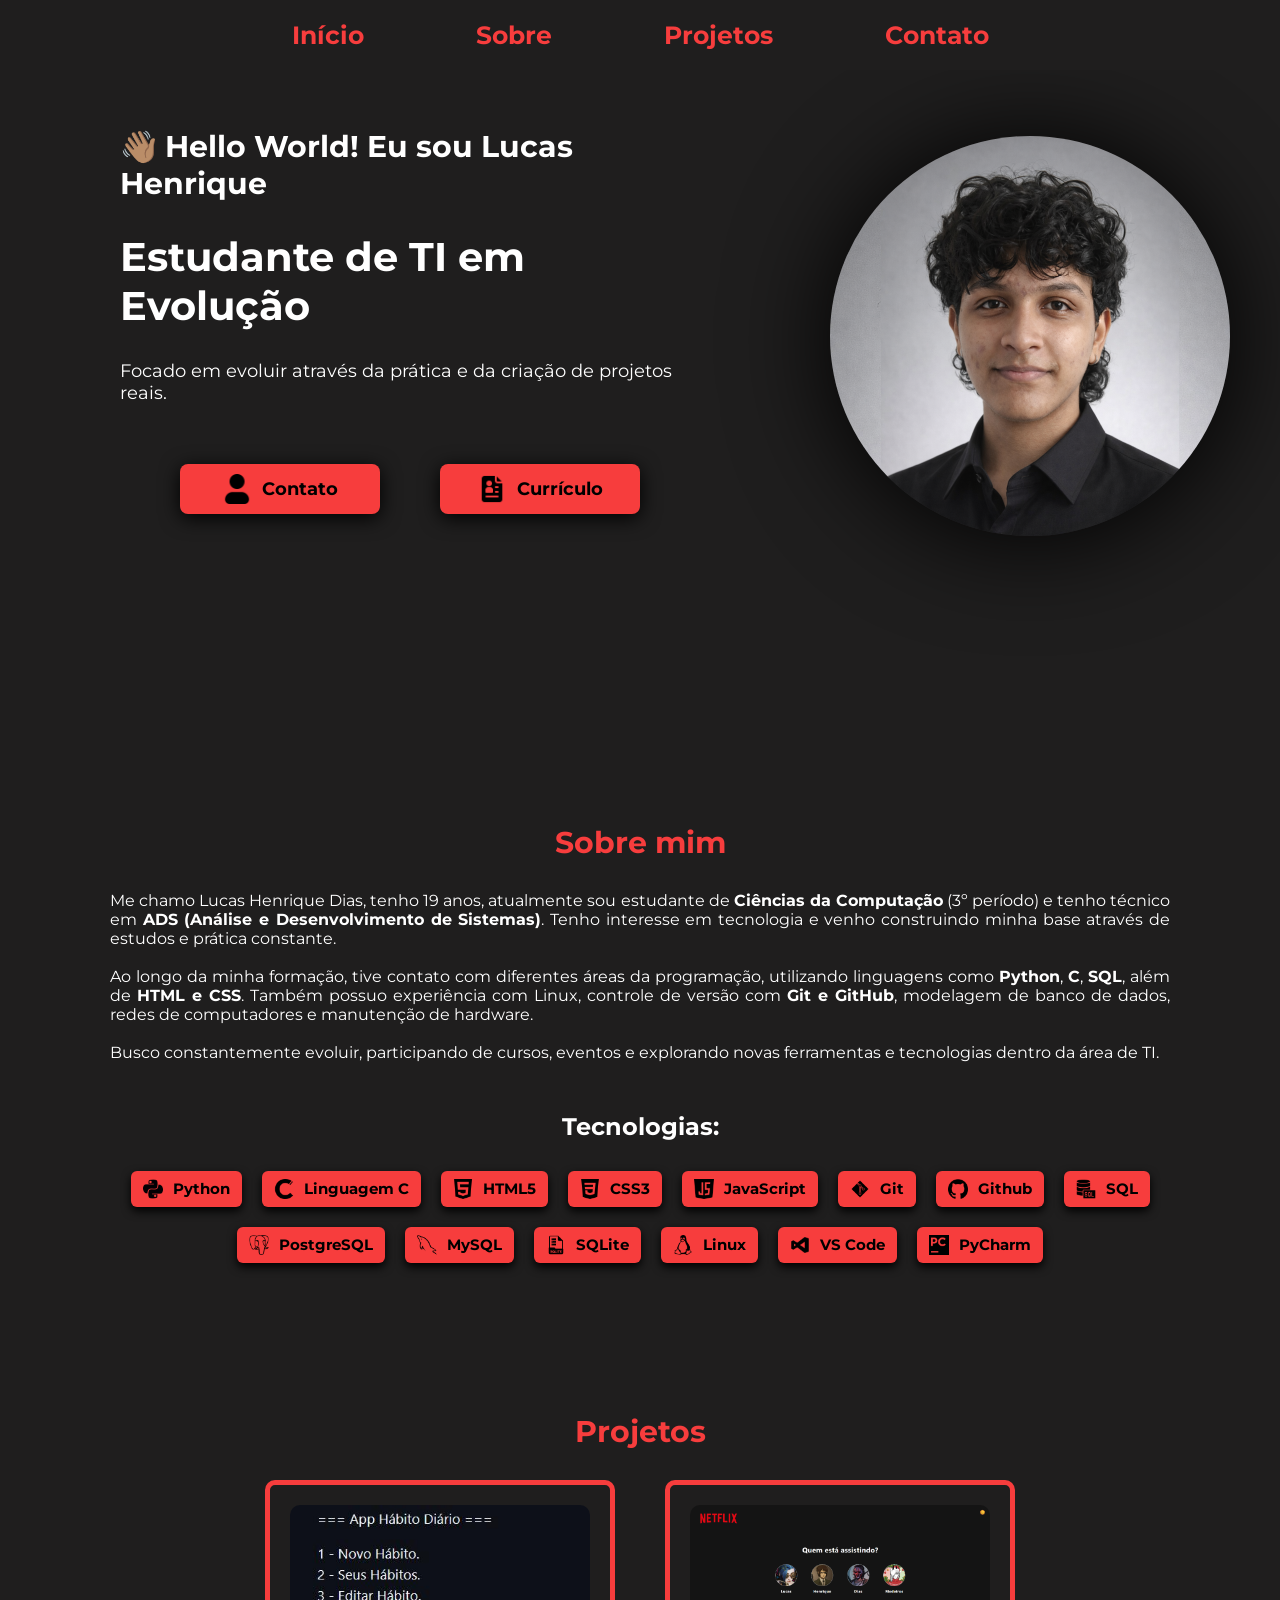
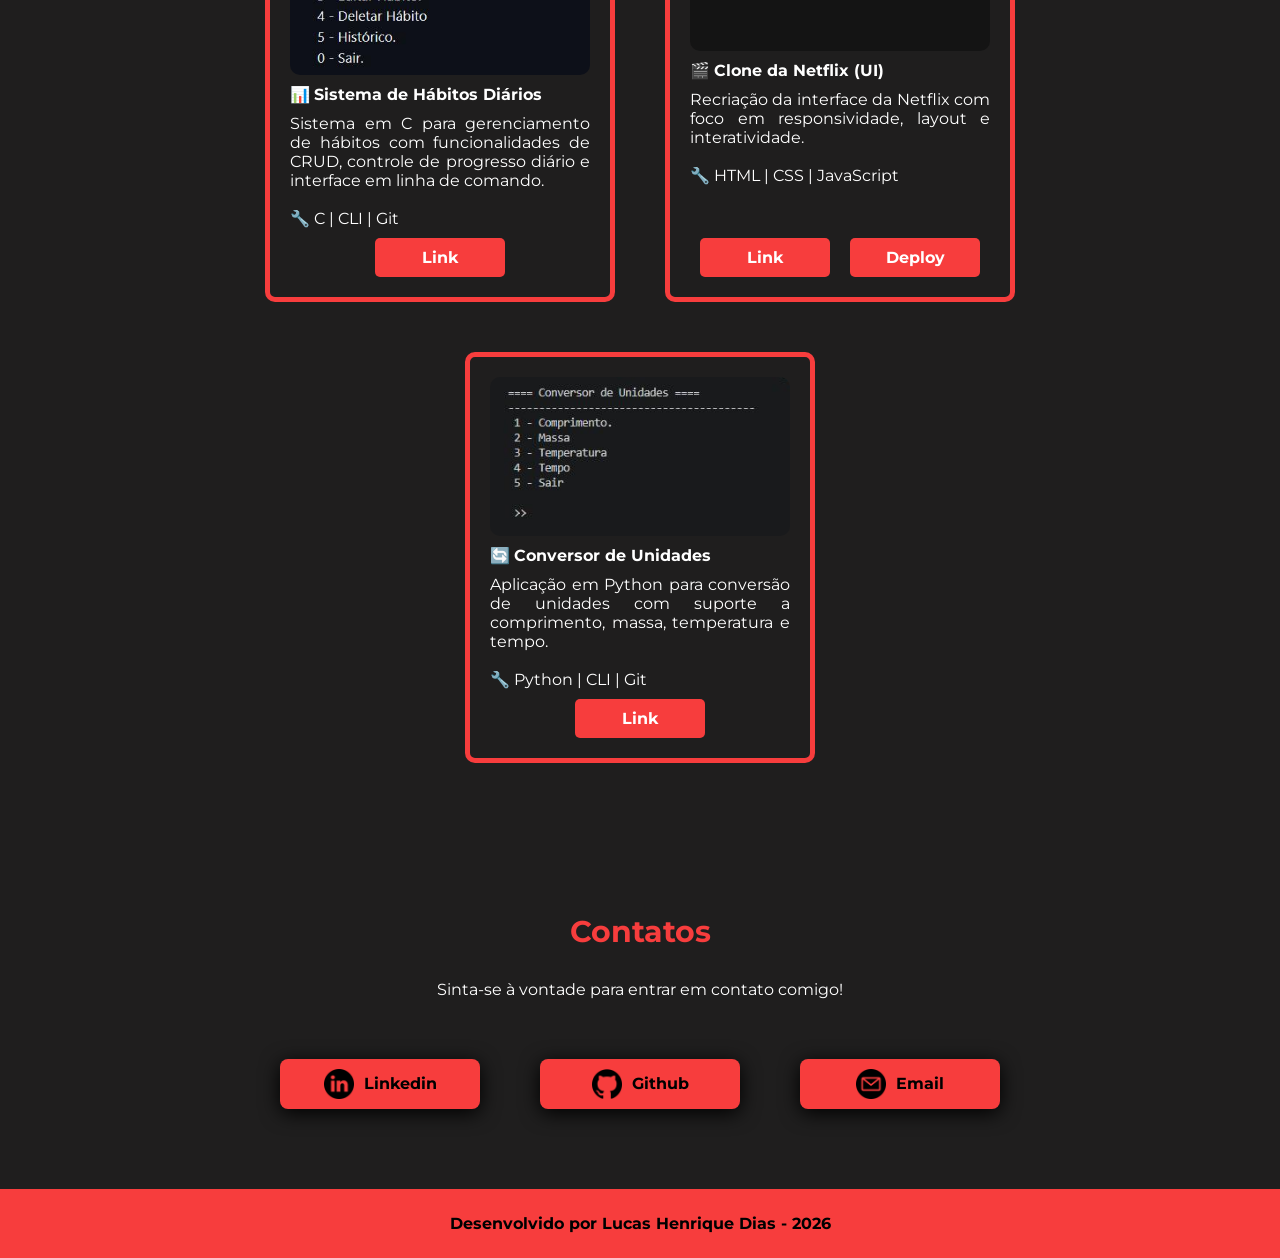
<file: index.html>
<!DOCTYPE html>
<html lang="pt-br">
<head>
    <meta charset="UTF-8">
    <meta name="viewport" content="width=device-width, initial-scale=1.0">
    <title>Meu Portfólio | Lucas Henrique Dias</title>
    <link rel="stylesheet" href="css/base.css">
    <link rel="stylesheet" href="css/layout.css">
    <link rel="stylesheet" href="css/components.css">
    <link rel="stylesheet" href="css/responsive.css">
</head>
<body>
    <header class="nav_bar">
        <button class="menu_toggle">☰</button>

        <ul class="list_nav">
            <li><a class="item_list" href="#initial">Início</a></li>
            <li><a class="item_list" href="#about_me">Sobre</a></li>
            <li><a class="item_list" href="#projects">Projetos</a></li>
            <li><a class="item_list" href="#contato">Contato</a></li>
        </ul>
    </header>

<!----------------------------------------------------------------------->

    <section class="initial_section" id="initial">
        <article>
            <h2>👋🏽 Hello World! Eu sou Lucas Henrique</h2>
            <h1>Estudante de TI em Evolução </h1>
            <p>
                Focado em evoluir através da prática e da criação de projetos reais.
            </p>

            <div class="btns_redes">
                <a href="#contato">
                    <img class="icon" src="imagens/contato.png" alt="icone de uma silhueta 
                    de contato.">
                    <span>Contato<span>
                </a>

                <a target="_blank" href="files/CurrículoLucasHenriqueTecnologia.pdf">
                    <img class="icon" src="imagens/curriculo.png" alt=" icone de um papel 
                    de currículo preto.">
                    <span>Currículo<span>
                </a>
            </div>
        </article>
        
        <img class="img_inicial" src="imagens/foto_perfil.png" alt="imagem de 
        Lucas Henrique, um homem negro com cabelos morenos ondulados olhando 
        para a câmera, veste uma camisa social preta.">
    </section>

<!------------------------------------------------------------------>

    <section class="about_me_section" id="about_me">
        <h2 class="title">Sobre mim</h2>
        
        <article>
            <div>
                <p>
                    Me chamo Lucas Henrique Dias, tenho 19 anos, atualmente sou 
                    estudante de <strong>Ciências da Computação</strong> (3º período) 
                    e tenho técnico em <strong>ADS (Análise e Desenvolvimento de Sistemas)</strong>. 
                    Tenho interesse em tecnologia e venho construindo minha base através 
                    de estudos e prática constante. <br><br>

                    Ao longo da minha formação, tive contato com diferentes áreas da 
                    programação, utilizando linguagens como <strong>Python</strong>, 
                    <strong>C</strong>, <strong>SQL</strong>, além de <strong>HTML e 
                    CSS</strong>. Também possuo experiência com Linux, controle de versão 
                    com <strong>Git e GitHub</strong>, modelagem de banco de dados, redes 
                    de computadores e manutenção de hardware. <br><br>

                    Busco constantemente evoluir, participando de cursos, eventos e 
                    explorando novas ferramentas e tecnologias dentro da área de TI.
                </p>
            </div>
            
            <div class="about_me_technologies">
                <h3>Tecnologias:</h3>
                <ul>
                    <li>
                        <img src="imagens/logotipo-da-linguagem-python.png" alt="icon da linguagem de programação python.">
                        <span>Python</span>
                    </li>
                    <li>
                        <img src="imagens/letra-c.png" alt="icone da linguagem de programação C.">
                        <span>Linguagem C</span>
                    </li>
                    <li>
                        <img src="imagens/html.png" alt="icone da linguagem de marcação HTML.">
                        <span>HTML5</span>
                    </li>
                    <li>
                        <img src="imagens/css-3.png" alt="icone da linguagem de estilização CSS.">
                        <span>CSS3</span>
                    </li>
                    <li>
                        <img src="imagens/script-java.png" alt="icone da linguagem de programação JavaScript.">
                        <span>JavaScript</span>
                    </li>
                    <li>
                        <img src="imagens/git.png" alt="icone do Git.">
                        <span>Git</span>
                    </li>
                    <li>
                        <img src="imagens/github.png" alt="icone do site de versionamento Github.">
                        <span>Github</span>
                    </li>
                    <li>
                        <img src="imagens/servidor-sql.png" alt="icone de SQL.">
                        <span>SQL</span>
                    </li>
                    <li>
                        <img src="imagens/postgre.png" alt="icon do SGBD PostgreSQL, com a foto de um elefante.">
                        <span>PostgreSQL</span>
                    </li>
                    <li>
                        <img src="imagens/mysql.png" alt="icon do SGBD MySQL, com a foto de um golfinho.">
                        <span>MySQL</span>
                    </li>
                    <li>
                        <img src="imagens/sqlite.png" alt="icon de uma pasta escrito SQLite.">
                        <span>SQLite</span>
                    </li>
                    <li>
                        <img src="imagens/plataforma-linux.png" alt="icone da plataforma Linux.">
                        <span>Linux</span>
                    </li>
                    <li>
                        <img src="imagens/vs-code.png" alt="icon preto do VS Code.">
                        <span>VS Code</span>
                    </li>
                    <li>
                        <img src="imagens/pycharm.png" alt="icon de um quadrado preto com as iniciais PC.">
                        <span>PyCharm</span>
                    </li>
                </ul>
            </div>
        </article>
    </section>

<!------------------------------------------------------------------>

    <section class="projects_section" id="projects">
        <h2 class="title">Projetos</h2>

        <article>
            <div class="content_project">
                <img src="imagens/img_projt_habito_diario.jpg" alt="Foto com tela inicial de 
                um sistema de gerenciamento de hábitos.">
                <span>📊 <strong>Sistema de Hábitos Diários</strong></span>
                <p>
                    Sistema em C para gerenciamento de hábitos com funcionalidades de CRUD, 
                    controle de progresso diário e interface em linha de comando. <br><br>
                    
                    🔧 C | CLI | Git
                </p>

                <div class="btns_repository">
                    <a target="_blank" href="https://github.com/lucas-henriquedias/ProjetoHabitoDiario">
                        <span>Link</span>
                    </a>
                </div>
            </div>

            <div class="content_project">
                <img src="imagens/img_projt_clone_netflix.png" alt="Foto com tela inicial de 
                um sistema de gerenciamento de hábitos.">
                <span>🎬 <strong>Clone da Netflix (UI)</strong></span>
                <p>
                    Recriação da interface da Netflix com foco em responsividade, layout e 
                    interatividade. <br><br>
                    
                    🔧 HTML | CSS | JavaScript
                </p>

                <div class="btns_repository">
                    <a target="_blank" href="https://github.com/lucas-henriquedias/netflix-interface-practice">
                        <span>Link</span>
                    </a>

                    <a target="_blank" href="https://lucas-henriquedias.github.io/netflix-interface-practice/">
                        <span>Deploy</span>
                    </a>
                </div>
            </div>

            <div class="content_project">
                <img src="imagens/img_projt_conversor.jpg" alt="Foto com tela inicial de 
                um sistema de Conversor de Unidades.">
                <span>🔄 <strong>Conversor de Unidades</strong></span>
                <p>
                    Aplicação em Python para conversão de unidades com suporte a comprimento, 
                    massa, temperatura e tempo. <br><br>
                    
                    🔧 Python | CLI | Git
                </p>

                <div class="btns_repository">
                    <a target="_blank" href="https://github.com/lucas-henriquedias/Conversor_de_Unidades">
                        <span>Link</span>
                    </a>
                </div>
            </div>
        </article>
    </section>

<!------------------------------------------------------------>

    <section class="contato_section" id="contato">
        <h2 class="title">Contatos</h2>

        <article>
            <p>
                Sinta-se à vontade para entrar em contato comigo!
            </p>

            <div class="btns_redes">
                <a target="_blank" href="https://www.linkedin.com/in/lucas-henrique-dias-345666346/">
                    <img class="icon" src="imagens/linkedin.png" alt="icone do Linkedin, preto redondo 
                    com as iniciais in.">
                    <span>Linkedin<span>
                </a>

                <a target="_blank" href="https://github.com/lucas-henriquedias">
                    <img class="icon" src="imagens/github.png" alt="icone do Linkedin, preto redondo 
                    com as iniciais in.">
                    <span>Github<span>
                </a>

                <a target="_blank" href="mailto:lucasfaculdade2025@gmail.com?subject=Contato através do portfólio.&body=Olá Lucas, vi seu portfólio e gostaria de falar com você.">
                    <img class="icon" src="imagens/o-email.png" alt="icone de uma carta preta.">
                    <span>Email</span>
                </a>
            </div>
        </article>
    </section>

    <footer>
        <p>
            Desenvolvido por Lucas Henrique Dias - 2026
        </p>
    </footer>

    <div class="overlay"></div>

    <script src="js/script.js"></script>
</body>
</html>
</file>
<file: css/base.css>
@import url('https://fonts.googleapis.com/css2?family=Montserrat:ital,wght@0,100..900;1,100..900&display=swap');

:root { /* definindo algumas cores do site. */
    --first_color: rgb(31, 30, 30);
    --second_color: rgb(247, 61, 61);
    --color_letters: white;
    --color_letters_second: black;
}

* {
    margin: 0;
    padding: 0;
    box-sizing: border-box;
    font-family: Montserrat;
}

html {
    scroll-behavior: smooth;
}

body {
    color: var(--color_letters);
    height: 100vh;
    background-color: var(--first_color);
}

header {
    background-color: var(--first_color);
}

section {
    scroll-margin-top: 150px;
}

h1 {
    font-size: clamp(35px, 5vw, 40px);
}

h2 {
    font-size: clamp(25px, 3vw, 30px);
}

h3 {
    font-size: clamp(20px, 3.5vw, 24px);
}
</file>
<file: css/layout.css>
/*=============== Nav bar ===============*/

.nav_bar {  /* conteiner da nav bar, o header */
    width: 100%;
    position: fixed;
    top: 0;
}

.nav_bar.scrolled {
    box-shadow: 0 4px 20px rgba(0, 0, 0, 0.4);
}

.list_nav {     /* lista não ordenada da nav bar */
    list-style: none;
    padding: 20px;

    display: flex;
    justify-content: center;
    align-items: center;
    gap: 7rem;
}

/*========== Initial Section ==============*/

.initial_section {     /* container das informações iniciais. */
    margin: 10% 20px;
    margin-bottom: 280px;

    text-align: justify;
    font-size: 18px;

    display: flex;
    justify-content: center;
    align-items: center;
}

.initial_section article {  /* conteiner dos itens/divs da sessão */
    padding: 0 100px;
    max-width: 900px;
    text-align: left;

    display: flex;
    flex-direction: column;
    gap: 30px;
}

/*========== About Me Section =============*/

.about_me_section {     /*conteiner da sessão 'sobre mim'.*/
    text-align: center;
    margin: 150px auto;
    max-width: 1100px;
    padding: 0 20px;
}

.about_me_section article {  /*conteiner dos conteúdos de dentro desta.*/
    display: flex;
    flex-direction: column;
    gap: 50px;
}

/*========== Projects Section =============*/

.projects_section {
    text-align: center;
    margin: 150px 100px;
}

.projects_section article {
    display: flex;
    justify-content: center;
    flex-wrap: wrap;
    gap: 50px;
}

/*============= Contato Section ===========*/

.contato_section {
    text-align: center;
    margin: 50px;
}

.contato_section article {
    display: flex;
    flex-direction: column;
    gap: 30px;
}

/*=============== Footer =================*/

footer {  
    width: 100%;
    background-color: var(--second_color);
    color: var(--color_letters_second);
    font-weight: bold;
    padding: 25px;

    display: flex;
    justify-content: center;
}
</file>
<file: css/components.css>
/*======== Itens da NavBar ==========*/

.item_list {
    color: var(--second_color);
    text-decoration: none;
    font-weight: bolder;
    font-size: 25px;

    display: inline-block;
    transition: 0.2s ease;
}

.item_list:hover {
    color: var(--color_letters);
    transform: scale(1.1);
}

.item_list:active {
    transform: scale(0.95);
}

.menu_toggle {
    padding: 20px;
    display: none;
    font-size: 50px;
    background: none;
    border: none;
    border-radius: 100%;
    color: var(--color_letters_second);
    font-weight: bolder;
}

/*========== Itens da Initial Section =========*/

.img_inicial {
    margin: 0 30px;
    max-width: 400px;
    height: auto;
    object-fit: cover;
    border-radius: 100%;
    box-shadow: 0 4px 100px black;
}

.icon {
    max-width: 30px;
    height: auto;
    object-fit: cover;
}


/*========== Itens da About Me Section =========*/

.title {
    text-align: center;
    margin: 30px;
    color: var(--second_color);
    font-size: 30px;
}

.about_me_section p {
    text-align: justify;
}

.about_me_technologies {
    display: flex;
    flex-direction: column;
    gap: 30px;
}

.about_me_technologies ul {
    list-style: none;
    padding: 0;
    
    display: flex;
    justify-content: center;
    align-items: center;
    flex-wrap: wrap;
    gap: 20px;
}

.about_me_technologies li {
    background-color: var(--second_color);
    color: var(--color_letters_second);
    box-shadow: 0 4px 10px black;

    padding: 8px 12px;

    border-radius: 6px;
    font-size: 15px;
    font-weight: bold;

    display: flex;
    gap: 10px;
}

.about_me_technologies li img {
    max-width: 20px;
    height: auto;
}

/*========== Itens da Projects Section =========*/

.content_project {
    max-width: 350px;
    padding: 20px;

    text-align: justify;
    border: 5px solid var(--second_color);
    border-radius: 10px;

    display: flex;
    flex-direction: column;
    justify-content: space-between;
    gap: 10px;
}

.projects_section img {
    max-width: 100%;
    height: auto;
    border-radius: 10px;
}

.btns_repository {
    margin-top: auto;

    display: flex;
    justify-content: center;
    gap: 20px;
}

.projects_section a {
    padding: 10px 0;
    width: 130px;

    background-color: var(--second_color);
    color: var(--color_letters);

    text-decoration: none;
    border-radius: 5px;
    text-align: center;
    font-weight: bold;
}

.projects_section a:hover {
    transform: translateY(-5px);
    box-shadow: 0 8px 25px rgba(0, 0, 0, 0.5);
}

.projects_section a:active {
    transform: scale(0.95);
}

/*============= Contato Section =============*/

.btns_redes {
    margin: 30px 0;
    display: flex;
    justify-content: center;
    gap: 60px;
}

.btns_redes a {
    width: 200px;
    height: 50px;

    padding: 10px 5px;
    text-decoration: none;

    color: var(--color_letters_second);
    background-color: var(--second_color);

    border-radius: 8px;
    box-shadow: 0 4px 20px black;
    font-weight: bold;

    display: flex;
    justify-content: center;
    align-items: center;
    gap: 10px;
}

.btns_redes a:hover {
    transform: translateY(-5px);
    box-shadow: 0 8px 25px rgba(0, 0, 0, 5);
}

.btns_redes a:active {
    transform: scale(0.95);
}
</file>
<file: css/responsive.css>
@media (max-width: 480px) {

    /*======== Initial Section ========*/

    .menu_toggle {
        font-size: 30px;
    }

    .initial_section {
        margin: 150px 0;
        text-align: center;

        display: flex;
        flex-wrap: wrap-reverse;
        gap: 50px;
    }

    .initial_section article {
        max-width: 300px;
        padding: 20px 0;

        text-align: justify;

        display: flex;
        gap: 30px;
    }

    .img_inicial {
        max-width: 250px;
    }

    p, span {
        font-size: 15px;
    }
    
    .btns_redes {
        margin: 0;
        padding: 30px 0;

        display: flex;
        flex-wrap: wrap;
        justify-content: center;
        gap: 20px;
    }

    .btns_redes a {
        width: 140px;
        padding: 10px;
    }

    /*========= Projects|About Me Section =========*/

    .about_me_section {
        margin: 100px 20px;
    }

    .projects_section {
        margin: 100px 20px;
    }

    footer {
        text-align: center;
        padding: 20px 40px;
    }
}



@media (min-width: 481px) and (max-width: 768px) {

    /*======== Initial Section ========*/

    .menu_toggle {
        font-size: 50px;
        padding: 20px;
    }

    .img_inicial {
        max-width: 350px;
    }

    .initial_section {
        margin: 100px 100px;
        text-align: center;

        display: flex;
        flex-wrap: wrap-reverse;
        gap: 40px;
    }

    .initial_section article {
        max-width: 100%;
        padding: 20px 0;

        text-align: justify;

        display: flex;
        flex-direction: column;
        gap: 30px;
    }

    p, span {
        font-size: 20px;
    }
    
    .btns_redes {
        margin: 0;
        padding: 50px 0;

        display: flex;
        flex-wrap: wrap;
        justify-content: center;
        gap: 30px;
    }

    .btns_redes a {
        padding: 30px 60px;
    }

    /*======== About Me Section =========*/

    .about_me_section {
        margin: 100px 50px;
    }

    .about_me_technologies li {
        padding: 15px 25px;
    }

    .about_me_technologies li img {
        max-width: 30px;
        height: auto;
        object-fit: cover;
    }

    /*=============================*/

    .projects_section {
        margin: 100px 80px;
    }

    .content_project {
        max-width: 550px;
    }
    
    .content_project img {
        max-width: 100%;
        height: auto;
    }

    .btns_repository {
        gap: 30px;
    }

    .projects_section a {
        width: 50%;
    }

    footer {
        text-align: center;
        padding: 20px 40px;
    }
}

@media (max-width: 768px) {

    .nav_bar {
        position: relative;
        z-index: 3000;
    }

    .menu_toggle {
        display: block;

        position: fixed;
        top: 20px;
        right: 20px;

        z-index: 3000;
        background-color: var(--second_color);
        border: none;
        border-radius: 100%;
        box-shadow: 0 4px 20px black;
        padding: 10px 20px;
        cursor: pointer;
    }

    .list_nav {
        position: fixed;
        top: 0;
        right: 0;

        width: 60%;
        height: 100vh;

        background-color: var(--first_color);

        display: flex;
        flex-direction: column;
        justify-content: center;
        align-items: center;

        gap: 30px;

        transform: translateX(100%);
        transition: transform 0.3s ease;

        z-index: 2000;
    }

    .list_nav.active {
        transform: translateX(0);
    }

    .overlay {
        position: fixed;
        top: 0;
        left: 0;

        width: 100%;
        height: 100%;

        background: rgba(0, 0, 0, 0.5);

        opacity: 0;
        pointer-events: none;

        transition: 0.3s;

        z-index: 1000;
    }

    .overlay.active {
        opacity: 1;
        pointer-events: all;
    }
}



@media (min-width: 769px) and (max-width: 1024px) {
    /*======== NavBar =========*/
    .list_nav {
        gap: 5rem;
    }

    .item_list {
        font-size: 30px;
    }

    /*======== Initial Section ========*/

    .img_inicial {
        max-width: 350px;
    }

    .initial_section {
        margin: 150px 100px;
        text-align: center;

        display: flex;
        flex-wrap: wrap-reverse;
        gap: 30px;
    }

    .initial_section article {
        max-width: 100%;
        padding: 20px 0;

        text-align: justify;

        display: flex;
        flex-direction: column;
        gap: 30px;
    }

    p {
        font-size: 20px;
    }

    span {
        font-size: 23px;
    }
    
    .btns_redes {
        margin: 0;

        display: flex;
        justify-content: center;
        gap: 30px;
    }

    .btns_redes a {
        padding: 30px 60px;
    }

    /*======== About Me Section =========*/

    .about_me_section {
        margin: 100px 50px;
    }

    .about_me_technologies li {
        padding: 15px 25px;
    }

    .about_me_technologies li img {
        max-width: 30px;
        height: auto;
        object-fit: cover;
    }

    /*=============================*/

    .projects_section {
        margin: 100px 80px;
    }

    .content_project {
        max-width: 550px;
    }
    
    .content_project img {
        max-width: 100%;
        height: auto;
    }

    .btns_repository {
        gap: 30px;
    }

    .projects_section a {
        width: 50%;
    }

    footer {
        text-align: center;
        padding: 40px 60px;
    }
}
</file>
